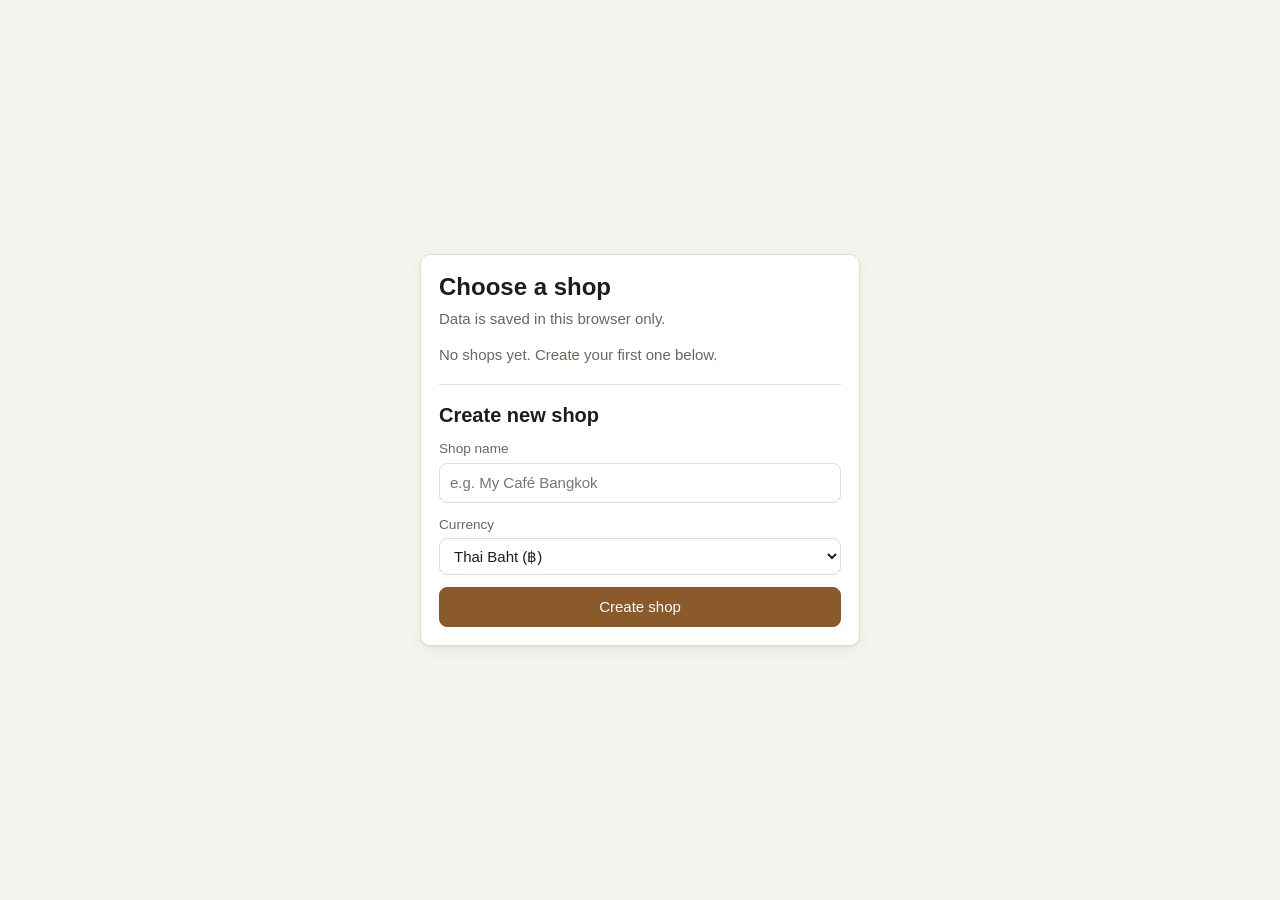
<file: index.html>
<!DOCTYPE html>
<html lang="en">
<head>
  <meta charset="utf-8">
  <meta name="viewport" content="width=device-width, initial-scale=1">
  <meta name="robots" content="noindex, nofollow">
  <title>Menu Cost</title>
  <link rel="icon" href="data:image/svg+xml,<svg xmlns='http://www.w3.org/2000/svg' viewBox='0 0 100 100'><text y='.9em' font-size='90'>☕</text></svg>">
  <link rel="stylesheet" href="style.css">
</head>
<body>
  <div id="app"></div>
  <div id="modal-root"></div>
  <script src="app.js"></script>
</body>
</html>
</file>
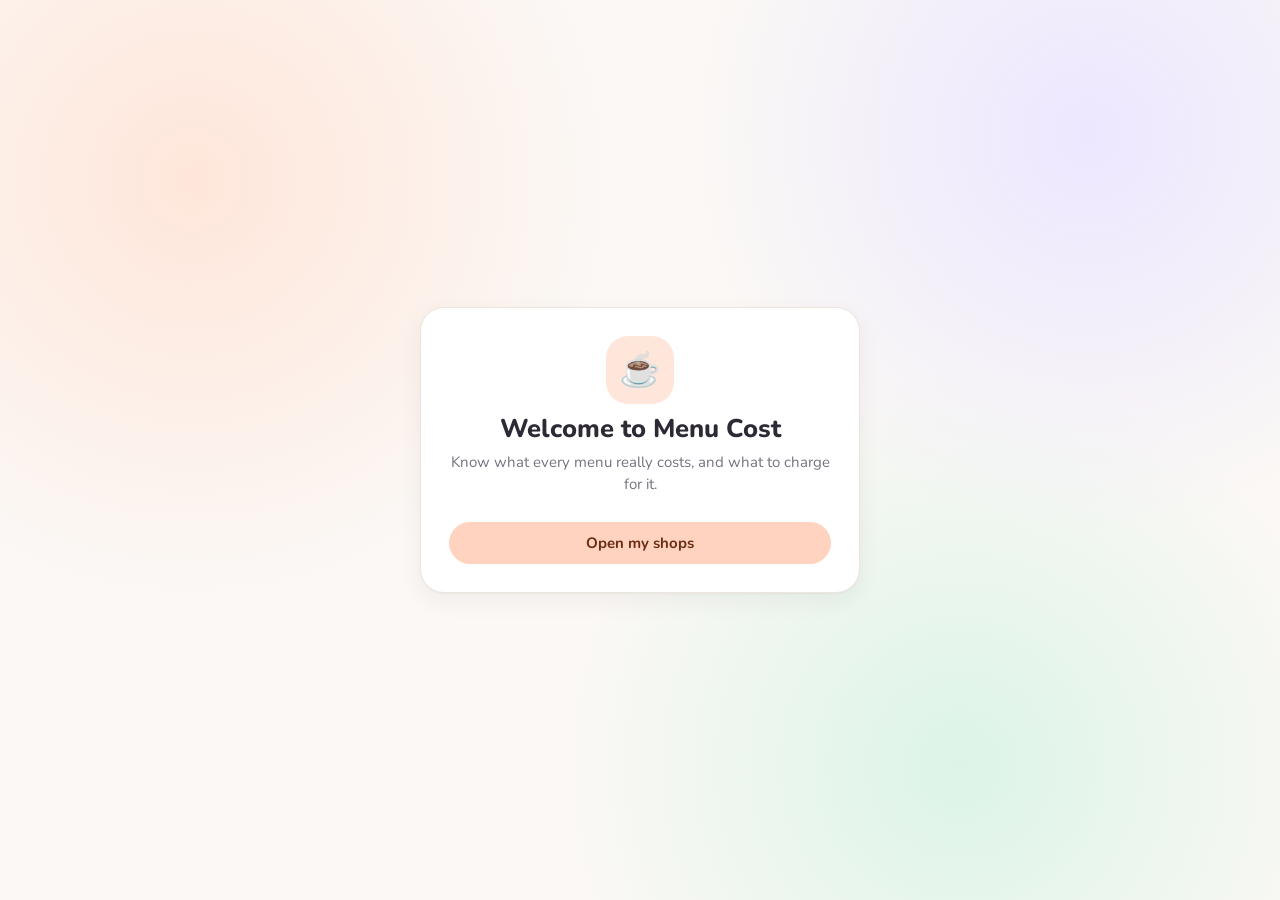
<file: public/index.html>
<!DOCTYPE html>
<html lang="en">
<head>
  <meta charset="utf-8">
  <meta name="viewport" content="width=device-width, initial-scale=1, viewport-fit=cover">
  <meta name="theme-color" content="#ffffff" media="(prefers-color-scheme: light)">
  <meta name="theme-color" content="#26232b" media="(prefers-color-scheme: dark)">
  <meta name="robots" content="noindex, nofollow">
  <title>Menu Cost</title>
  <link rel="icon" href="data:image/svg+xml,<svg xmlns='http://www.w3.org/2000/svg' viewBox='0 0 100 100'><text y='.9em' font-size='90'>☕</text></svg>">
  <link rel="preconnect" href="https://fonts.googleapis.com">
  <link rel="preconnect" href="https://fonts.gstatic.com" crossorigin>
  <link rel="stylesheet" href="https://fonts.googleapis.com/css2?family=Nunito:wght@400;600;700;800&display=swap">
  <link rel="stylesheet" href="style.css">
</head>
<body>
  <div id="app"></div>
  <div id="modal-root"></div>
  <script src="app.js"></script>
</body>
</html>
</file>
<file: style.css>
:root {
  --bg: #f6f4ef;
  --surface: #ffffff;
  --surface-2: #f0ede6;
  --text: #1f1d1a;
  --muted: #6b665e;
  --border: #e2ddd3;
  --accent: #8a5a2b;
  --accent-text: #ffffff;
  --ok: #2f7d4a;
  --ok-bg: #e4f2e8;
  --warn: #9a6400;
  --warn-bg: #fbf0d9;
  --bad: #b3362b;
  --bad-bg: #f9e3e0;
  --radius: 10px;
  --shadow: 0 1px 2px rgba(0,0,0,.06), 0 4px 16px rgba(0,0,0,.06);
  color-scheme: light;
}
@media (prefers-color-scheme: dark) {
  :root:not([data-theme="light"]) {
    --bg: #171513;
    --surface: #211e1b;
    --surface-2: #2a2622;
    --text: #efe9e1;
    --muted: #a59d92;
    --border: #3a352f;
    --accent: #d39a5f;
    --accent-text: #1a1209;
    --ok: #6cc28a;
    --ok-bg: #1d3325;
    --warn: #e2b04f;
    --warn-bg: #3a2e14;
    --bad: #ef8378;
    --bad-bg: #3d1f1b;
    color-scheme: dark;
  }
}

* { box-sizing: border-box; }
html, body { margin: 0; }
body {
  background: var(--bg);
  color: var(--text);
  font: 15px/1.45 -apple-system, BlinkMacSystemFont, "Segoe UI", Roboto, sans-serif;
}
button, input, select { font: inherit; color: inherit; }
h1, h2, h3 { margin: 0; line-height: 1.2; }
h2 { font-size: 1.25rem; }
a { color: var(--accent); }

.wrap { max-width: 1040px; margin: 0 auto; padding: 0 16px; }

/* Header */
.topbar {
  background: var(--surface);
  border-bottom: 1px solid var(--border);
  position: sticky; top: 0; z-index: 10;
}
.topbar .wrap { display: flex; align-items: center; gap: 12px; flex-wrap: wrap; padding-top: 10px; padding-bottom: 10px; }
.brand { font-weight: 700; font-size: 1.05rem; white-space: nowrap; }
.shop-name { color: var(--muted); white-space: nowrap; overflow: hidden; text-overflow: ellipsis; max-width: 40vw; }
.spacer { flex: 1; }
.save-status { font-size: .85rem; color: var(--muted); white-space: nowrap; }
.save-status.error { color: var(--bad); }
.tabs { display: flex; gap: 4px; overflow-x: auto; }
.tab {
  border: 0; background: none; padding: 10px 14px; cursor: pointer;
  color: var(--muted); border-bottom: 2px solid transparent; white-space: nowrap;
}
.tab.active { color: var(--text); border-bottom-color: var(--accent); font-weight: 600; }

main { padding: 20px 0 60px; }

/* Buttons */
.btn {
  border: 1px solid var(--border); background: var(--surface); padding: 8px 14px;
  border-radius: 8px; cursor: pointer; white-space: nowrap;
}
.btn:hover { background: var(--surface-2); }
.btn.primary { background: var(--accent); color: var(--accent-text); border-color: var(--accent); }
.btn.primary:hover { filter: brightness(1.08); }
.btn.danger { color: var(--bad); }
.btn.small { padding: 4px 10px; font-size: .85rem; }
.btn.link { border: 0; background: none; color: var(--accent); padding: 4px 6px; }
.btn:disabled { opacity: .5; cursor: default; }

.toolbar { display: flex; gap: 8px; flex-wrap: wrap; align-items: center; margin: 14px 0; }
.toolbar input[type=search] { flex: 1; min-width: 160px; }

/* Cards & tables */
.card { background: var(--surface); border: 1px solid var(--border); border-radius: var(--radius); box-shadow: var(--shadow); }
.card.pad { padding: 18px; }
.table-wrap { overflow-x: auto; }
table { width: 100%; border-collapse: collapse; }
th, td { padding: 10px 12px; text-align: left; border-bottom: 1px solid var(--border); white-space: nowrap; }
th { font-size: .8rem; text-transform: uppercase; letter-spacing: .03em; color: var(--muted); font-weight: 600; }
td.num, th.num { text-align: right; font-variant-numeric: tabular-nums; }
tbody tr:last-child td { border-bottom: 0; }
tbody tr.clickable { cursor: pointer; }
tbody tr.clickable:hover { background: var(--surface-2); }
.muted { color: var(--muted); }
.tag { display: inline-block; font-size: .72rem; padding: 1px 6px; border-radius: 99px; background: var(--surface-2); color: var(--muted); margin-left: 6px; vertical-align: middle; }

.pill { display: inline-block; padding: 2px 8px; border-radius: 99px; font-size: .85rem; font-weight: 600; }
.pill.ok { background: var(--ok-bg); color: var(--ok); }
.pill.warn { background: var(--warn-bg); color: var(--warn); }
.pill.bad { background: var(--bad-bg); color: var(--bad); }

.empty { text-align: center; padding: 40px 20px; color: var(--muted); }
.empty h3 { color: var(--text); margin-bottom: 8px; }
.empty .toolbar { justify-content: center; }

/* Forms */
label.field { display: block; margin-bottom: 12px; }
label.field > span { display: block; font-size: .85rem; color: var(--muted); margin-bottom: 4px; }
input[type=text], input[type=number], input[type=search], select {
  width: 100%; padding: 8px 10px; border: 1px solid var(--border); border-radius: 8px; background: var(--surface);
}
input:focus, select:focus { outline: 2px solid var(--accent); outline-offset: -1px; }
.row { display: flex; gap: 12px; flex-wrap: wrap; }
.row > * { flex: 1; min-width: 120px; }
.hint { font-size: .82rem; color: var(--muted); margin: -6px 0 12px; }
.error-text { color: var(--bad); font-size: .85rem; }

/* Sign-in / shop picker */
.center-page { min-height: 100vh; display: flex; align-items: center; justify-content: center; padding: 16px; }
.center-card { width: 100%; max-width: 440px; }
.center-card h1 { font-size: 1.5rem; margin-bottom: 6px; }
.shop-list { list-style: none; padding: 0; margin: 14px 0; }
.shop-list li { display: flex; align-items: center; gap: 10px; padding: 10px 12px; border: 1px solid var(--border); border-radius: 8px; margin-bottom: 8px; cursor: pointer; background: var(--surface); }
.shop-list li:hover { background: var(--surface-2); }
.shop-list .grow { flex: 1; min-width: 0; }
.stack > * + * { margin-top: 10px; }
.divider { border: 0; border-top: 1px solid var(--border); margin: 18px 0; }

/* Modal */
.modal-backdrop { position: fixed; inset: 0; background: rgba(0,0,0,.45); display: flex; align-items: flex-start; justify-content: center; padding: 32px 12px; overflow-y: auto; z-index: 50; }
.modal { width: 100%; max-width: 560px; background: var(--surface); border-radius: var(--radius); box-shadow: var(--shadow); }
.modal.wide { max-width: 820px; }
.modal-head { display: flex; align-items: center; justify-content: space-between; padding: 14px 18px; border-bottom: 1px solid var(--border); }
.modal-body { padding: 18px; }
.modal-foot { display: flex; gap: 8px; justify-content: flex-end; flex-wrap: wrap; padding: 14px 18px; border-top: 1px solid var(--border); }
.modal-foot .left { margin-right: auto; }

/* Menu editor */
.recipe-table td { padding: 6px; }
.recipe-table select, .recipe-table input { min-width: 0; }
.recipe-table .ing { min-width: 160px; }
.recipe-table .qty { width: 90px; }
.recipe-table .unit { width: 80px; }
.summary { background: var(--surface-2); border-radius: 8px; padding: 12px 14px; margin-top: 14px; }
.summary dl { display: grid; grid-template-columns: 1fr auto; gap: 4px 16px; margin: 0; }
.summary dt { color: var(--muted); }
.summary dd { margin: 0; text-align: right; font-variant-numeric: tabular-nums; }
.summary .total { font-weight: 700; color: var(--text); }
.summary hr { grid-column: 1 / -1; border: 0; border-top: 1px solid var(--border); margin: 4px 0; width: 100%; }
.check { display: flex; gap: 8px; align-items: center; margin: 10px 0; }

/* Stats */
.stats { display: grid; grid-template-columns: repeat(auto-fit, minmax(150px, 1fr)); gap: 12px; margin-bottom: 14px; }
.stat { padding: 12px 14px; }
.stat .label { font-size: .8rem; color: var(--muted); }
.stat .value { font-size: 1.3rem; font-weight: 700; font-variant-numeric: tabular-nums; }

.toast { position: fixed; bottom: 16px; left: 50%; transform: translateX(-50%); background: var(--text); color: var(--bg); padding: 10px 16px; border-radius: 8px; z-index: 60; max-width: calc(100% - 32px); }

@media (max-width: 600px) {
  .shop-name { max-width: 50vw; }
  .modal-backdrop { padding: 8px; }
}
</file>
<file: public/style.css>
/* Soft pastel look: cream-white background, white cards, peach primary,
   mint / butter / rose for OK / High / Too high, lavender and sky for tags. */
:root {
  --bg: #fbf8f5;
  --surface: #ffffff;
  --surface-2: #f5f1ec;
  --text: #2d2a35;
  --muted: #77727f;
  --border: #ece6df;
  --accent: #c9663d;          /* links, focus ring */
  --primary: #ffd3bf;         /* primary buttons */
  --primary-ink: #6b2e14;
  --ok: #24704b;    --ok-bg: #dcf4e7;
  --warn: #866000;  --warn-bg: #fff0c4;
  --bad: #b0394a;   --bad-bg: #ffe1e5;
  --lav: #5b47a6;   --lav-bg: #ece7ff;
  --sky: #2b6390;   --sky-bg: #dff0ff;
  --peach: #8a4220; --peach-bg: #ffe6da;
  --chart-food: #c9663d; --chart-labor: #5b47a6; --chart-profit: #1c8fc4;
  --backdrop: rgba(45, 42, 53, .35);
  --radius: 18px;
  --radius-sm: 12px;
  --shadow: 0 1px 2px rgba(60,40,30,.04), 0 8px 24px rgba(60,40,30,.06);
  --font: "Nunito", ui-rounded, -apple-system, BlinkMacSystemFont, "Segoe UI", Roboto, sans-serif;
  color-scheme: light;
}
@media (prefers-color-scheme: dark) {
  :root:not([data-theme="light"]) {
    --bg: #1c1a20;
    --surface: #26232b;
    --surface-2: #302c36;
    --text: #f1edf3;
    --muted: #a69fae;
    --border: #3a3540;
    --accent: #f3b296;
    --primary: #f3b296;
    --primary-ink: #3a1607;
    --ok: #8fd9b0;    --ok-bg: #1f3a2d;
    --warn: #f0cf6f;  --warn-bg: #3b3218;
    --bad: #f59aa6;   --bad-bg: #42222a;
    --lav: #c3b6ff;   --lav-bg: #2f2a48;
    --sky: #9ccdf5;   --sky-bg: #1f3242;
    --peach: #f6c0a6; --peach-bg: #43291e;
    --chart-food: #d0693a; --chart-labor: #7a5ce0; --chart-profit: #1596a8;
    --backdrop: rgba(0, 0, 0, .55);
    --shadow: 0 1px 2px rgba(0,0,0,.3), 0 8px 24px rgba(0,0,0,.25);
    color-scheme: dark;
  }
}

* { box-sizing: border-box; }
html, body { margin: 0; }
body {
  background: var(--bg);
  color: var(--text);
  font: 15px/1.5 var(--font);
  -webkit-font-smoothing: antialiased;
}
button, input, select, textarea { font: inherit; color: inherit; }
h1, h2, h3 { margin: 0; line-height: 1.2; font-weight: 800; text-wrap: balance; }
h2 { font-size: 1.1rem; }
a { color: var(--accent); }
:focus-visible { outline: 2px solid var(--accent); outline-offset: 2px; }

.wrap { max-width: 1100px; margin: 0 auto; padding: 0 max(16px, env(safe-area-inset-right)) 0 max(16px, env(safe-area-inset-left)); }
.muted { color: var(--muted); }

/* ---------- top bar ---------- */
.topbar {
  background: var(--surface);
  border-bottom: 1px solid var(--border);
  position: sticky; top: 0; z-index: 10;
}
.topbar .wrap { display: flex; align-items: center; gap: 14px; padding-top: 12px; padding-bottom: 12px; }
.logo { width: 40px; height: 40px; flex: none; border-radius: 13px; background: var(--peach-bg); display: grid; place-items: center; font-size: 1.25rem; }
.shop-block { display: flex; flex-direction: column; min-width: 0; }
.shop-name { font-weight: 800; font-size: 1.05rem; white-space: nowrap; overflow: hidden; text-overflow: ellipsis; max-width: 28vw; }
.switch-btn.btn.link { padding: 0; font-size: .8rem; color: var(--muted); font-weight: 700; text-align: left; min-height: 0; }
.switch-btn.btn.link:hover { color: var(--text); text-decoration: underline; }

.tabs { display: flex; gap: 2px; background: var(--surface-2); padding: 4px; border-radius: 999px; margin-left: auto; }
.tab {
  border: 0; background: none; padding: 7px 14px; cursor: pointer; border-radius: 999px;
  color: var(--muted); font-weight: 700; white-space: nowrap; display: inline-flex; gap: 6px; align-items: center;
  transition: background .15s, color .15s;
}
.tab:hover { color: var(--text); }
.tab.active { background: var(--surface); color: var(--text); box-shadow: var(--shadow); }
.tab-ico { font-size: 1rem; line-height: 1; }

.save-status { display: inline-flex; gap: 6px; align-items: center; font-size: .82rem; font-weight: 700; color: var(--muted); white-space: nowrap; }
.save-status .dot { width: 8px; height: 8px; border-radius: 50%; background: var(--ok); flex: none; }
.save-status.dirty .dot, .save-status.saving .dot { background: var(--warn); }
.save-status.saving .dot { animation: pulse 1s ease-in-out infinite; }
.save-status.error { color: var(--bad); }
.save-status.error .dot { background: var(--bad); }
.save-status .btn.link { padding: 0 2px; min-height: 0; color: var(--bad); text-decoration: underline; }
@keyframes pulse { 50% { opacity: .3; } }

.save-banner {
  display: flex; gap: 12px; align-items: center; flex-wrap: wrap;
  padding: 10px 14px; margin-bottom: 18px; border-radius: var(--radius-sm);
  background: var(--bad-bg); color: var(--bad); font-weight: 700; font-size: .9rem;
}
.save-banner span { flex: 1; min-width: 200px; }

main { padding: 26px 0 60px; }
main .wrap > * + * { margin-top: 20px; }

/* ---------- buttons ---------- */
.btn {
  border: 1px solid var(--border); background: var(--surface); padding: 9px 16px;
  border-radius: 999px; cursor: pointer; white-space: nowrap; font-weight: 700;
  transition: transform .12s, background .15s, filter .15s;
}
.btn:hover { background: var(--surface-2); }
.btn:active:not(:disabled) { transform: scale(.96); }
.btn.primary { background: var(--primary); color: var(--primary-ink); border-color: transparent; }
.btn.primary:hover { background: var(--primary); filter: brightness(1.04); }
.btn.danger { color: var(--bad); }
.btn.small { padding: 5px 12px; font-size: .85rem; }
.btn.link { border: 0; background: none; color: var(--accent); padding: 4px 6px; }
.btn.link:hover { background: none; text-decoration: underline; }
.btn:disabled { opacity: .5; cursor: default; }

.toolbar { display: flex; gap: 10px; flex-wrap: wrap; align-items: center; }
.toolbar input[type=search] { flex: 1; min-width: 180px; border-radius: 999px; padding-left: 16px; }

/* ---------- cards, chips, pills ---------- */
.card { background: var(--surface); border: 1px solid var(--border); border-radius: var(--radius); }
.card.pad { padding: 20px; }
.card.pad > h2 { margin-bottom: 14px; }

.chip {
  display: inline-block; font-size: .74rem; font-weight: 700; padding: 2px 10px; border-radius: 999px;
  background: var(--surface-2); color: var(--muted); vertical-align: middle; white-space: nowrap;
}
.tint-lav    { background: var(--lav-bg);   color: var(--lav); }
.tint-sky    { background: var(--sky-bg);   color: var(--sky); }
.tint-peach  { background: var(--peach-bg); color: var(--peach); }
.tint-mint   { background: var(--ok-bg);    color: var(--ok); }
.tint-butter { background: var(--warn-bg);  color: var(--warn); }
.tint-rose   { background: var(--bad-bg);   color: var(--bad); }

.pill { display: inline-flex; align-items: center; padding: 3px 10px; border-radius: 999px; font-size: .8rem; font-weight: 800; white-space: nowrap; font-variant-numeric: tabular-nums; }
.pill.ok { background: var(--ok-bg); color: var(--ok); }
.pill.warn { background: var(--warn-bg); color: var(--warn); }
.pill.bad { background: var(--bad-bg); color: var(--bad); }
.unit-pill { display: inline-block; padding: 1px 8px; border-radius: 999px; background: var(--surface-2); font-weight: 600; }

/* Food cost bar */
.meter { position: relative; height: 10px; border-radius: 999px; background: var(--surface-2); }
.meter i { position: absolute; inset: 0 auto 0 0; border-radius: 999px; background: var(--ok); transition: width .3s; }
.meter.warn i { background: var(--warn); }
.meter.bad i { background: var(--bad); }
.meter-target { position: absolute; top: -4px; bottom: -4px; width: 2px; margin-left: -1px; border-radius: 2px; background: var(--text); opacity: .5; }
.meter-cap { display: flex; justify-content: space-between; gap: 8px; margin-top: 5px; font-size: .74rem; font-weight: 700; color: var(--muted); }

/* Empty states */
.empty { text-align: center; padding: 40px 20px; color: var(--muted); display: grid; justify-items: center; gap: 8px; }
.empty h3 { color: var(--text); font-size: 1.2rem; }
.empty p { margin: 0; max-width: 46ch; }
.empty .toolbar { justify-content: center; margin-top: 8px; }
.empty-emoji { width: 84px; height: 84px; border-radius: 50%; background: var(--peach-bg); display: grid; place-items: center; font-size: 2.6rem; }

/* ---------- Home ---------- */
.hello h1 { font-size: 1.6rem; }
.hello p { margin: 4px 0 0; }

.stats { display: grid; grid-template-columns: repeat(auto-fit, minmax(170px, 1fr)); gap: 14px; }
.stat { border-radius: var(--radius); padding: 16px 18px; }
.stat-ico { font-size: 1.2rem; }
.stat .label { font-size: .82rem; font-weight: 700; opacity: .85; margin-top: 6px; }
.stat .value { font-size: 1.7rem; font-weight: 800; line-height: 1.15; font-variant-numeric: tabular-nums; }

.home-grid { display: grid; grid-template-columns: repeat(auto-fit, minmax(300px, 1fr)); gap: 18px; align-items: start; }
.list { list-style: none; margin: 0; padding: 0; display: grid; gap: 8px; }
.list li {
  display: flex; align-items: center; gap: 12px; padding: 10px 12px;
  border-radius: 14px; background: var(--surface-2); cursor: pointer; transition: transform .12s;
}
.list li:hover { transform: translateX(2px); }
.list .grow { flex: 1; min-width: 0; }
.list b { display: block; }
.list small { color: var(--muted); font-weight: 600; }
.list .money { font-variant-numeric: tabular-nums; }
.list-empty { margin: 0; }
.rank { width: 28px; height: 28px; flex: none; border-radius: 50%; display: grid; place-items: center; font-weight: 800; font-size: .85rem; background: var(--surface); }
.neg, .money.neg { color: var(--bad); }

.onboard { list-style: none; margin: 0; padding: 0; display: grid; gap: 10px; max-width: 640px; }
.onboard li { display: flex; gap: 14px; align-items: center; padding: 14px 16px; border-radius: var(--radius); background: var(--surface); border: 1px solid var(--border); }
.onboard .grow { flex: 1; min-width: 0; }
.onboard b { display: block; }
.onboard small { color: var(--muted); font-weight: 600; }
.onboard-no { width: 34px; height: 34px; flex: none; border-radius: 50%; display: grid; place-items: center; background: var(--surface-2); font-weight: 800; }
.onboard li.done .onboard-no { background: var(--ok-bg); color: var(--ok); }
.onboard li.done b { color: var(--muted); }

/* ---------- Menus ---------- */
.filters { display: flex; gap: 8px; flex-wrap: wrap; }
.filter {
  border: 1px solid var(--border); background: var(--surface); color: var(--muted);
  padding: 6px 14px; border-radius: 999px; cursor: pointer; font-weight: 700; font-size: .85rem;
}
.filter:hover { color: var(--text); }
.filter.on { background: var(--text); color: var(--bg); border-color: transparent; }

.menu-grid { display: grid; grid-template-columns: repeat(auto-fill, minmax(250px, 1fr)); gap: 14px; }
.menu-card {
  display: grid; gap: 12px; align-content: start; width: 100%; text-align: left;
  background: var(--surface); border: 1px solid var(--border); border-radius: var(--radius); padding: 16px;
  cursor: pointer; transition: transform .15s, box-shadow .15s;
}
.menu-card:hover { transform: translateY(-2px); box-shadow: var(--shadow); }
.mc-top { display: grid; gap: 6px; min-width: 0; }
.mc-name { font-size: 1.05rem; font-weight: 800; overflow-wrap: anywhere; }
.mc-tags { display: flex; gap: 6px; flex-wrap: wrap; align-items: center; }
.mc-tags:empty { display: none; }
.mc-meter { display: flex; align-items: center; gap: 10px; }
.mc-meter .meter { flex: 1; }
.mc-meter > .muted { margin-left: auto; }
.mc-nums { display: grid; grid-template-columns: repeat(3, minmax(0, 1fr)); gap: 6px; }
.mc-nums span { display: block; font-size: .74rem; font-weight: 700; color: var(--muted); }
.mc-nums b { font-size: 1rem; font-variant-numeric: tabular-nums; }
.mc-profit b { color: var(--ok); }
.mc-profit.neg b { color: var(--bad); }
.mc-foot { font-size: .78rem; font-weight: 600; }
.footnote { font-size: .82rem; }

/* ---------- tables (Ingredients) ---------- */
.table-wrap { overflow-x: auto; }
table { width: 100%; border-collapse: collapse; }
th, td { padding: 12px 14px; text-align: left; border-bottom: 1px solid var(--border); white-space: nowrap; }
th { font-size: .75rem; text-transform: uppercase; letter-spacing: .05em; color: var(--muted); font-weight: 700; }
td.num, th.num { text-align: right; font-variant-numeric: tabular-nums; }
tbody tr:last-child td { border-bottom: 0; }
tbody tr.clickable { cursor: pointer; transition: background .12s; }
tbody tr.clickable:hover { background: var(--surface-2); }
.rtable .c-name .chip { margin-left: 8px; }
.intro { margin: 0; max-width: 70ch; }

/* ---------- Settings ---------- */
.settings { display: grid; gap: 16px; max-width: 600px; }
.settings p.muted { margin-top: 0; }

/* Settings: your own measurements */
.measure-list { list-style: none; margin: 0 0 14px; padding: 0; display: grid; gap: 8px; }
.measure-list li { display: flex; align-items: center; gap: 12px; padding: 10px 12px; border-radius: 14px; background: var(--surface-2); cursor: pointer; transition: transform .12s; }
.measure-list li:hover { transform: translateX(2px); }
.m-name { font-weight: 800; min-width: 64px; overflow-wrap: anywhere; }
.m-eq { flex: 1; min-width: 0; font-weight: 600; font-variant-numeric: tabular-nums; }
.m-used { color: var(--muted); font-size: .82rem; font-weight: 600; white-space: nowrap; }
.measure-empty { display: grid; justify-items: center; gap: 4px; text-align: center; padding: 6px 10px 16px; }
.empty-emoji.small { width: 60px; height: 60px; font-size: 1.8rem; margin-bottom: 4px; }
.eq-row { display: grid; grid-template-columns: auto minmax(0, 1fr) 96px; gap: 8px; align-items: end; }
.eq-row label.field { margin: 0; }
.eq-one { padding-bottom: 10px; font-weight: 800; white-space: nowrap; max-width: 40vw; overflow: hidden; text-overflow: ellipsis; }
.measure-preview { background: var(--lav-bg); color: var(--lav); border-radius: 14px; padding: 10px 12px; font-weight: 700; font-size: .9rem; margin-bottom: 8px; }

/* ---------- forms ---------- */
label.field { display: block; margin-bottom: 14px; }
label.field > span { display: block; font-size: .82rem; font-weight: 700; color: var(--muted); margin-bottom: 5px; }
input[type=text], input[type=number], input[type=search], input[type=password], select {
  width: 100%; padding: 9px 12px; border: 1px solid var(--border); border-radius: var(--radius-sm);
  background: var(--bg); font-weight: 600;
}
input:focus, select:focus, textarea:focus { outline: 2px solid var(--accent); outline-offset: -1px; }
.row { display: flex; gap: 12px; flex-wrap: wrap; }
.row > * { flex: 1; min-width: 120px; }
.hint { font-size: .82rem; color: var(--muted); margin: -6px 0 14px; }
.error-text { color: var(--bad); font-size: .85rem; font-weight: 600; }
.error-text:empty { display: none; }
input.error { border-color: var(--bad); }
code { background: var(--surface-2); padding: 1px 6px; border-radius: 6px; }

/* ---------- welcome page / shop picker ---------- */
.center-page {
  min-height: 100vh; display: flex; align-items: center; justify-content: center; padding: 16px;
  background:
    radial-gradient(circle at 15% 20%, var(--peach-bg) 0, transparent 32%),
    radial-gradient(circle at 85% 15%, var(--lav-bg) 0, transparent 30%),
    radial-gradient(circle at 75% 85%, var(--ok-bg) 0, transparent 32%),
    var(--bg);
}
.center-card { width: 100%; max-width: 440px; box-shadow: var(--shadow); border-radius: 24px; }
.center-card.pad { padding: 28px; }
.hero { text-align: center; display: grid; justify-items: center; gap: 6px; margin-bottom: 10px; }
.hero h1 { font-size: 1.6rem; }
.hero p { margin: 0; }
.hero-logo { width: 68px; height: 68px; border-radius: 22px; background: var(--peach-bg); display: grid; place-items: center; font-size: 2.1rem; margin-bottom: 4px; }
.loading { display: grid; justify-items: center; gap: 4px; }
.loading .hero-logo { animation: bob 1.4s ease-in-out infinite; }
@keyframes bob { 50% { transform: translateY(-6px); } }
.check { display: flex; gap: 8px; align-items: center; font-size: .9rem; margin: 10px 0 14px; }
.welcome-error { font-size: .88rem; font-weight: 600; border-radius: var(--radius-sm); padding: 8px 12px; margin: 16px 0 0; background: var(--bad-bg); color: var(--bad); }
.welcome-go { width: 100%; margin-top: 16px; }
.shop-list { list-style: none; padding: 0; margin: 14px 0; display: grid; gap: 8px; }
.shop-list li { display: flex; align-items: center; gap: 12px; padding: 10px 12px; border: 1px solid var(--border); border-radius: 14px; cursor: pointer; background: var(--surface); transition: transform .12s, background .12s; }
.shop-list li:hover { background: var(--surface-2); transform: translateX(2px); }
.shop-list .grow { flex: 1; min-width: 0; }
.shop-avatar { width: 36px; height: 36px; flex: none; border-radius: 12px; display: grid; place-items: center; font-weight: 800; text-transform: uppercase; }
.stack > * + * { margin-top: 10px; }
.divider { border: 0; border-top: 1px solid var(--border); margin: 20px 0; }

/* ---------- modal ---------- */
.modal-backdrop { position: fixed; inset: 0; background: var(--backdrop); display: flex; align-items: flex-start; justify-content: center; padding: 32px 12px; overflow-y: auto; z-index: 50; animation: fade .15s ease-out; }
.modal { width: 100%; max-width: 560px; background: var(--surface); border-radius: 24px; box-shadow: var(--shadow); animation: rise .2s ease-out; }
.modal.wide { max-width: 980px; }
.modal-head { display: flex; align-items: center; justify-content: space-between; padding: 16px 22px; border-bottom: 1px solid var(--border); }
.modal-head h2 { font-size: 1.15rem; }
.modal-body { padding: 22px; }
.modal-body > p:first-child { margin-top: 0; }
.modal-foot { display: flex; gap: 10px; justify-content: flex-end; flex-wrap: wrap; padding: 14px 22px; border-top: 1px solid var(--border); }
.modal-foot .left { margin-right: auto; }
@keyframes fade { from { opacity: 0; } }
@keyframes rise { from { opacity: 0; transform: translateY(16px); } }

/* ---------- menu editor ---------- */
.editor { display: grid; grid-template-columns: minmax(0, 1fr) 300px; gap: 24px; align-items: start; }
.editor-main { min-width: 0; }
.editor > .error-text { grid-column: 1 / -1; margin: 0; }
.ed-h { font-size: 1rem; margin: 10px 0 10px; }
.editor-steps { margin-top: 22px; }

.recipe-table { border-collapse: separate; border-spacing: 0 8px; margin-top: -8px; }
.recipe-table th { border: 0; padding: 0 6px; }
.recipe-table td { padding: 6px; border: 0; background: var(--surface-2); }
.recipe-table td:first-child { border-radius: 14px 0 0 14px; padding-left: 8px; }
.recipe-table td:last-child { border-radius: 0 14px 14px 0; }
.recipe-table select, .recipe-table input { min-width: 0; background: var(--surface); }
.recipe-table .ing { min-width: 160px; }
.recipe-table .qty { width: 90px; }
.recipe-table .unit { width: 80px; }
.recipe-table .line-cost { font-weight: 800; }

.summary { position: sticky; top: 0; background: var(--surface-2); border-radius: 20px; padding: 18px; display: grid; gap: 14px; }
.sum-head { display: grid; gap: 4px; justify-items: start; }
.sum-label { font-size: .82rem; font-weight: 700; color: var(--muted); }
.big-profit { font-size: 2.1rem; font-weight: 800; line-height: 1.05; color: var(--ok); font-variant-numeric: tabular-nums; }
.big-profit.neg { color: var(--bad); }
.summary dl { display: grid; grid-template-columns: 1fr auto; gap: 6px 12px; margin: 0; font-size: .88rem; }
.summary dt { color: var(--muted); font-weight: 600; }
.summary dd { margin: 0; text-align: right; font-weight: 700; font-variant-numeric: tabular-nums; }
.summary .total { font-weight: 800; color: var(--text); }
.summary hr { grid-column: 1 / -1; border: 0; border-top: 1px solid var(--border); margin: 4px 0; width: 100%; }
.summary .error-text { margin: 0 !important; }

/* Price planner */
.plan { background: var(--surface-2); border-radius: 20px; padding: 18px; margin: 14px 0; min-width: 0; }
.plan .ed-h { margin-top: 0; }
.plan [hidden] { display: none; }
.plan-body { display: grid; gap: 18px; min-width: 0; }
.plan-group { display: grid; gap: 8px; min-width: 0; }
.plan h4 { margin: 0; font-size: .88rem; font-weight: 800; }
.plan h4 label { font-weight: inherit; }
.plan-targets { display: grid; grid-template-columns: repeat(3, minmax(0, 1fr)); gap: 10px; align-items: end; }
.plan label.field, .plan .field { display: block; margin: 0; min-width: 0; }
.plan .field > span { display: block; font-size: .82rem; font-weight: 700; color: var(--muted); margin-bottom: 5px; }
.plan input[type=number] { background: var(--surface); }
.plan-value { padding: 9px 12px; border: 1px solid transparent; border-radius: var(--radius-sm); background: var(--surface); font-weight: 800; font-variant-numeric: tabular-nums; }
.plan .error-text { margin: 0; }
.plan-note { margin: 0; font-size: .82rem; }
.btn.link.plan-reset { justify-self: start; padding: 4px 0; min-height: 0; font-size: .85rem; }
.plan input[type=range] { display: block; width: 100%; height: 32px; margin: 0; accent-color: var(--accent); touch-action: pan-y; }
.plan-range { display: flex; justify-content: space-between; gap: 8px; font-size: .78rem; font-weight: 700; color: var(--muted); font-variant-numeric: tabular-nums; }
.plan-presets { display: grid; grid-template-columns: repeat(3, minmax(0, 1fr)); gap: 8px; }
.plan-preset { display: grid; justify-items: center; border: 1px solid var(--border); background: var(--surface); border-radius: 14px; padding: 8px 4px; cursor: pointer; min-width: 0; }
.plan-preset strong { font-weight: 800; }
.plan-preset-price { font-weight: 800; font-size: .9rem; font-variant-numeric: tabular-nums; overflow-wrap: anywhere; }
.plan-preset-pct { font-size: .74rem; font-weight: 700; color: var(--muted); }
.plan-preset[aria-pressed="true"] { background: var(--primary); color: var(--primary-ink); border-color: transparent; }
.plan-preset[aria-pressed="true"] .plan-preset-pct { color: inherit; }
.plan-legend { display: flex; flex-wrap: wrap; gap: 4px 14px; font-size: .8rem; font-weight: 700; color: var(--muted); }
.plan-legend span { display: inline-flex; align-items: center; gap: 6px; }
.plan-swatch { width: 10px; height: 10px; border-radius: 3px; flex: none; }
.plan-bar-row { display: grid; grid-template-columns: 92px minmax(0, 1fr); gap: 10px; align-items: center; font-size: .8rem; font-weight: 700; color: var(--muted); }
.plan-bar { display: flex; gap: 2px; height: 20px; min-width: 0; }
.plan-seg { min-width: 2px; height: 100%; }
.plan-seg:first-child { border-radius: 4px 0 0 4px; }
.plan-seg:last-child { border-radius: 0 4px 4px 0; }
.plan-seg:only-child { border-radius: 4px; }
.plan-bar-none { font-weight: 600; }
.plan-table { font-size: .85rem; }
.plan-table th, .plan-table td { padding: 6px 8px; text-align: right; font-variant-numeric: tabular-nums; }
.plan-table th { font-size: .72rem; }
.plan-table th:first-child, .plan-table td:first-child { text-align: left; padding-left: 0; white-space: normal; font-weight: 700; }
.plan-table th:last-child, .plan-table td:last-child { padding-right: 0; }
.plan-table tr:last-child td { border-bottom: 0; font-weight: 800; }

/* ---------- pack size calculator (ingredient pop-up) ---------- */
.calc-toggle {
  display: inline-flex; gap: 6px; align-items: center; margin: -4px 0 14px;
  border: 1px dashed var(--border); background: none; color: var(--accent);
  font-weight: 700; padding: 6px 12px; border-radius: 999px; cursor: pointer;
}
.calc-toggle:hover { background: var(--surface-2); }
.calc { background: var(--lav-bg); border-radius: var(--radius); padding: 14px 16px; margin: -4px 0 14px; display: grid; gap: 10px; }
.calc-title { display: flex; justify-content: space-between; align-items: center; font-weight: 800; color: var(--lav); }
.calc-title button { border: 0; background: none; color: var(--lav); cursor: pointer; padding: 4px 6px; }
.calc-grid { display: grid; grid-template-columns: minmax(0, 1fr) auto minmax(0, 1fr) 84px; gap: 8px; align-items: end; }
.calc-times { padding-bottom: 10px; font-weight: 800; color: var(--lav); }
.calc label.field { margin: 0; }
.calc label.field > span { color: var(--lav); }
.calc input, .calc select { background: var(--surface); }
.calc-result { background: var(--surface); border-radius: 14px; padding: 10px 12px; display: flex; gap: 10px; align-items: center; flex-wrap: wrap; }
.calc-result.empty { color: var(--muted); font-weight: 600; font-size: .9rem; }
.calc-sum { flex: 1; min-width: 160px; font-weight: 800; font-variant-numeric: tabular-nums; }
.calc-sum small { display: block; font-weight: 600; color: var(--muted); }
.notice { border-radius: 14px; padding: 10px 12px; font-size: .88rem; font-weight: 600; }
.notice b { font-weight: 800; }
.notice.ok { background: var(--ok-bg); color: var(--ok); }
.notice.warn { background: var(--warn-bg); color: var(--warn); }
.notice.bad { background: var(--bad-bg); color: var(--bad); }

/* Menu editor: hint under a by-the-piece ingredient line */
.recipe-table tr.line-hint td { background: none; padding: 0 8px 4px; font-size: .8rem; font-weight: 600; color: var(--muted); white-space: normal; }
.recipe-table tr.line-hint .btn.link { padding: 0 2px; min-height: 0; font-weight: 800; }

/* ---------- toast ---------- */
.toast {
  position: fixed; bottom: 20px; left: 50%; transform: translateX(-50%);
  background: var(--text); color: var(--bg); padding: 10px 18px; border-radius: 999px;
  font-weight: 700; z-index: 60; max-width: calc(100% - 32px); box-shadow: var(--shadow);
  animation: pop .25s ease-out;
}
.toast.ok { background: var(--ok-bg); color: var(--ok); }
.toast.bad { background: var(--bad-bg); color: var(--bad); }
@keyframes pop { from { opacity: 0; transform: translate(-50%, 10px) scale(.96); } }

/* ---------- bottom nav (phones) ---------- */
.phone-only { display: none; }
.bottom-nav {
  position: fixed; left: 0; right: 0; bottom: 0; z-index: 20;
  grid-template-columns: repeat(5, 1fr);
  background: var(--surface); border-top: 1px solid var(--border);
  padding: 6px max(4px, env(safe-area-inset-right)) max(8px, env(safe-area-inset-bottom)) max(4px, env(safe-area-inset-left));
}
.bnav { border: 0; background: none; display: grid; justify-items: center; gap: 2px; padding: 4px 0; cursor: pointer; color: var(--muted); font-size: .7rem; font-weight: 700; min-width: 0; }
.bnav .tab-ico { width: 48px; height: 30px; border-radius: 999px; display: grid; place-items: center; font-size: 1.15rem; transition: background .15s; }
.bnav.active { color: var(--text); }
.bnav.active .tab-ico { background: var(--peach-bg); }

/* ---------- touch screens (phones and tablets) ---------- */
@media (pointer: coarse) {
  /* 16px stops iPhone/iPad zooming in when a box is tapped */
  input, select, textarea { font-size: 16px; }
  .btn { min-height: 44px; }
  .btn.small { min-height: 36px; }
  .btn.link { min-height: 36px; }
  input[type=text], input[type=number], input[type=search], input[type=password], select { min-height: 44px; }
  .tab, .filter { min-height: 40px; }
}

/* ---------- tablets ---------- */
@media (min-width: 721px) and (max-width: 1000px) {
  .topbar .wrap { flex-wrap: wrap; }
  .tabs { order: 3; width: 100%; margin-left: 0; justify-content: space-between; }
  .tab { flex: 1; justify-content: center; padding: 7px 8px; }
  .save-status { margin-left: auto; }
  .shop-name { max-width: 50vw; }
  .editor { grid-template-columns: minmax(0, 1fr) 260px; gap: 18px; }
  th, td { padding: 10px 8px; }
  th { white-space: normal; font-size: .72rem; vertical-align: bottom; }
  .rtable td { font-size: .92rem; }
  .rtable td.c-name { white-space: normal; min-width: 130px; }
  .rtable td.c-name .chip { margin: 2px 6px 0 0; }
  .rtable td.c-name b { margin-right: 6px; }
}

/* ---------- phones ---------- */
@media (max-width: 720px) {
  .phone-only { display: revert; }
  .bottom-nav.phone-only { display: grid; }
  .wide-only { display: none !important; }
  /* Phones: the pop-up is a normal page; the app behind it is hidden (fixes iPhone keyboard tap offsets) */
  body.modal-open #app { display: none; }

  /* Top bar: ☕ · shop name / switch · save dot */
  .topbar .wrap { gap: 10px; padding-top: max(12px, env(safe-area-inset-top)); padding-bottom: 10px; }
  .logo { width: 36px; height: 36px; border-radius: 12px; font-size: 1.1rem; }
  .shop-block { flex: 1; }
  .shop-name { max-width: none; }
  .save-status:not(.error) .save-text { display: none; }

  main { padding: 18px 0 calc(90px + env(safe-area-inset-bottom)); }
  main .wrap > * + * { margin-top: 16px; }
  .hello h1 { font-size: 1.3rem; }
  .stats { grid-template-columns: 1fr 1fr; gap: 10px; }
  .stat { padding: 14px; }
  .stat .value { font-size: 1.35rem; }
  .home-grid { grid-template-columns: 1fr; }
  .toolbar input[type=search] { flex: 1 1 100%; }
  .toolbar .btn { flex: 1; }
  .filters { flex-wrap: nowrap; overflow-x: auto; margin-left: -16px; margin-right: -16px; padding: 0 16px 2px; scrollbar-width: none; }
  .filter { flex: none; }
  .menu-grid { grid-template-columns: 1fr; }
  .onboard li { flex-wrap: wrap; }
  .onboard .btn { flex: 1 1 100%; }
  .toast { bottom: calc(80px + env(safe-area-inset-bottom)); }

  /* Tables become a list of cards */
  .card.table-wrap:has(.rtable) { background: none; border: 0; overflow: visible; }
  .rtable, .rtable tbody { display: block; }
  .rtable thead { display: none; }
  .rtable tr {
    display: grid; grid-template-columns: repeat(3, minmax(0, 1fr)); align-items: start;
    background: var(--surface); border: 1px solid var(--border); border-radius: var(--radius);
    padding: 16px; margin-bottom: 12px;
  }
  .rtable tr.clickable:active { background: var(--surface-2); }
  .rtable td { display: block; padding: 0; border: 0; white-space: normal; min-width: 0; text-align: left; }
  .rtable td.no-match { grid-column: 1 / -1; }
  .rtable td[data-label] { padding: 12px 12px 0 0; margin-top: 12px; border-top: 1px solid var(--border); font-weight: 700; }
  .rtable td[data-label]::before {
    content: attr(data-label); display: block; margin-bottom: 3px;
    font-size: .72rem; font-weight: 700; text-transform: uppercase; letter-spacing: .04em; color: var(--muted);
  }
  .rtable .c-name b { display: block; font-size: 1.05rem; }
  .rtable .c-name .chip { margin: 4px 8px 0 0; }

  .ingredients-table tr { grid-template-areas: "name name name" "used used used" "buy pack unit"; }
  .ingredients-table .c-name { grid-area: name; }
  .ingredients-table .c-used { grid-area: used; font-size: .82rem; margin-top: 3px; }
  .ingredients-table .c-buy { grid-area: buy; }
  .ingredients-table .c-pack { grid-area: pack; }
  .ingredients-table .c-unit { grid-area: unit; }

  /* Pop-ups fill the screen and slide up; buttons pinned at the bottom */
  .modal-backdrop { position: static; padding: 0; overflow: visible; background: var(--surface); }
  .modal, .modal.wide { max-width: none; min-height: 100dvh; border-radius: 0; box-shadow: none; display: flex; flex-direction: column; animation-name: fade; }
  .modal-head { position: sticky; top: 0; z-index: 2; background: var(--surface); padding: 14px 18px; padding-top: max(14px, env(safe-area-inset-top)); }
  .modal-body { flex: 1; padding: 18px; }
  .modal-foot { position: sticky; bottom: 0; z-index: 2; background: var(--surface); gap: 10px; padding: 12px 18px; padding-bottom: max(12px, env(safe-area-inset-bottom)); }
  .modal-foot .btn { flex: 1 1 40%; }
  .modal-foot .left { margin-right: 0; }
  label.field { margin-bottom: 16px; }
  label.field > span { margin-bottom: 6px; }
  .row { gap: 14px; }
  .row > * { min-width: 0; }
  #menu-form .row:first-child > * { flex-basis: 100%; }

  /* Editor: one column, summary between costs and steps */
  .editor { display: flex; flex-direction: column; gap: 0; }
  .editor-main { display: contents; }
  .editor .summary { order: 1; position: static; margin-top: 18px; }
  .plan-bar-row { grid-template-columns: minmax(0, 1fr); gap: 3px; }
  .editor-steps { order: 2; }
  .editor > .error-text { order: 3; margin-top: 12px; }

  /* Recipe lines: ingredient on top, amount / unit / cost / remove below */
  .recipe-table, .recipe-table tbody { display: block; margin-top: 0; }
  .recipe-table thead { display: none; }
  .recipe-table tr {
    display: grid; grid-template-columns: minmax(0, 1fr) minmax(0, 1fr) auto 40px; gap: 10px; align-items: center;
    grid-template-areas: "ing ing ing ing" "qty unit cost rm";
    background: var(--surface-2); border-radius: var(--radius); padding: 12px; margin-bottom: 10px;
  }
  .recipe-table td, .recipe-table td:first-child, .recipe-table td:last-child { display: block; padding: 0; border: 0; border-radius: 0; background: none; width: auto; min-width: 0; }
  .recipe-table .ing { grid-area: ing; min-width: 0; }
  .recipe-table .qty { grid-area: qty; width: auto; }
  .recipe-table .unit { grid-area: unit; width: auto; }
  .recipe-table .line-cost { grid-area: cost; min-width: 64px; }
  .recipe-table .rm { grid-area: rm; text-align: center; }

  .calc-grid { grid-template-columns: minmax(0, 1fr) auto minmax(0, 1fr); }
  .calc-grid .calc-unit { grid-column: 3; }
  .recipe-table tr.line-hint { display: block; background: none; padding: 0 4px; margin: -4px 0 12px; border-radius: 0; }
  .recipe-table tr.line-hint td { display: block; padding: 0; }
  .sheet-actions { display: flex; flex-direction: column; gap: 10px; }
  .center-card.pad { padding: 22px; }
}

@media (prefers-reduced-motion: reduce) {
  *, *::before, *::after { animation: none !important; transition: none !important; }
}

/* How to make: step list in the menu editor */
.steps { list-style: none; margin: 0 0 10px; padding: 0; display: grid; gap: 8px; }
.step {
  display: grid; grid-template-columns: 30px minmax(0, 1fr) auto; gap: 8px 10px; align-items: start;
  border-radius: 14px; padding: 10px; background: var(--surface-2);
}
.step-no { width: 28px; height: 28px; border-radius: 50%; background: var(--peach-bg); color: var(--peach); display: grid; place-items: center; font-weight: 800; font-size: .85rem; }
.step textarea {
  width: 100%; min-height: 44px; padding: 7px 10px; border: 1px solid var(--border); border-radius: 10px;
  background: var(--surface); color: var(--text); font: inherit; resize: vertical;
}
.step-tools { display: flex; flex-direction: column; }
.step-photo { grid-column: 2 / 3; display: flex; gap: 10px; align-items: center; flex-wrap: wrap; }
.step-thumb { position: relative; width: 104px; aspect-ratio: 4 / 3; max-width: 100%; border-radius: 10px; overflow: hidden; border: 1px solid var(--border); }
.step-thumb.loading { display: grid; place-items: center; background: var(--surface); color: var(--muted); font-size: .8rem; }
.thumb-btn { display: block; width: 100%; height: 100%; padding: 0; border: 0; background: none; cursor: pointer; }
.thumb-btn img { width: 100%; height: 100%; object-fit: cover; display: block; }
.thumb-x {
  position: absolute; top: 3px; right: 3px; width: 26px; height: 26px; border-radius: 50%;
  border: 0; background: rgba(0,0,0,.6); color: #fff; cursor: pointer; font-size: .8rem;
}
.step-photo .error-text { margin: 0; }

/* SOP tab and read-only views */
.sop-section { display: grid; gap: 12px; }
.sop-section input[type=search] { border-radius: 999px; padding-left: 16px; }
.sop-section .empty { padding: 14px 10px; }
.sop-head { display: flex; align-items: center; justify-content: space-between; gap: 12px; flex-wrap: wrap; }
.sop-head p { margin: 2px 0 0; font-size: .85rem; }
.list li .chip { flex: none; }
.list li.sop-no-match { cursor: default; }
.list li.sop-no-match:hover { transform: none; }
.read-title { display: flex; align-items: center; gap: 8px; flex-wrap: wrap; margin-bottom: 14px; }
.read-progress { margin-left: auto; }
.read-h { font-size: 1rem; margin: 20px 0 10px; }
.read-steps { list-style: none; margin: 0; padding: 0; display: grid; gap: 10px; }
.read-step { display: grid; grid-template-columns: 34px minmax(0, 1fr); gap: 12px; align-items: start; padding: 12px; border-radius: 14px; background: var(--surface-2); font-size: 1.08rem; font-weight: 600; line-height: 1.4; }
.read-step .step-no { width: 34px; height: 34px; font-size: 1rem; }
.read-check { cursor: pointer; }
.read-check input { width: 28px; height: 28px; margin: 3px; accent-color: var(--accent); cursor: pointer; }
.read-check:has(input:checked) .read-text > span { color: var(--muted); text-decoration: line-through; }
.read-text { display: grid; gap: 10px; min-width: 0; overflow-wrap: anywhere; }
.read-photo { display: block; width: min(320px, 100%); aspect-ratio: 4 / 3; object-fit: cover; border-radius: 12px; }
.read-ingredients { font-size: 1.02rem; }
.read-ingredients td { white-space: normal; padding: 10px 2px; }
.read-ingredients td:last-child { text-align: right; font-weight: 800; white-space: nowrap; font-variant-numeric: tabular-nums; }
.read-empty { margin: 0; padding: 14px; border-radius: 14px; background: var(--surface-2); }
.read-note { margin: 14px 0 0; font-size: .85rem; }
#routine-error { margin: 10px 0 0; }

/* Recipe cards: only shown when printing / saving as PDF */
#print-root { display: none; }
@media print {
  @page { size: A4; margin: 14mm; }
  body { background: #fff; color: #1a1816; }
  body > *:not(#print-root) { display: none !important; }
  #print-root { display: block; font-size: 11pt; line-height: 1.4; }
  .recipe-card { break-after: page; }
  .recipe-card:last-child { break-after: auto; }
  .recipe-card .rc-shop { font-size: 8.5pt; letter-spacing: .08em; text-transform: uppercase; color: #5f5a52; }
  .recipe-card h1 { font-size: 22pt; margin: 2pt 0; }
  .recipe-card .rc-meta { color: #5f5a52; margin-bottom: 10pt; }
  .recipe-card h2 {
    font-size: 9pt; letter-spacing: .08em; text-transform: uppercase; color: #5f5a52;
    margin: 14pt 0 6pt; padding-bottom: 3pt; border-bottom: 1px solid #d9d3c7;
  }
  .recipe-card table { width: 100%; border-collapse: collapse; }
  .recipe-card td { padding: 3pt 0; border-bottom: 1px dotted #d9d3c7; }
  .recipe-card .rc-amt { text-align: right; white-space: nowrap; font-weight: 600; font-variant-numeric: tabular-nums; }
  .recipe-card ol { margin: 0; padding-left: 1.4em; }
  .recipe-card li { margin-bottom: 8pt; break-inside: avoid; }
  .recipe-card li img { display: block; width: 36%; max-height: 60mm; object-fit: cover; margin-top: 4pt; border-radius: 2pt; }
  .recipe-card .rc-empty { color: #5f5a52; font-style: italic; }
  .recipe-card .rc-box { float: right; width: 12pt; height: 12pt; margin-left: 12pt; border: 1px solid #5f5a52; border-radius: 2pt; }
}
</file>
